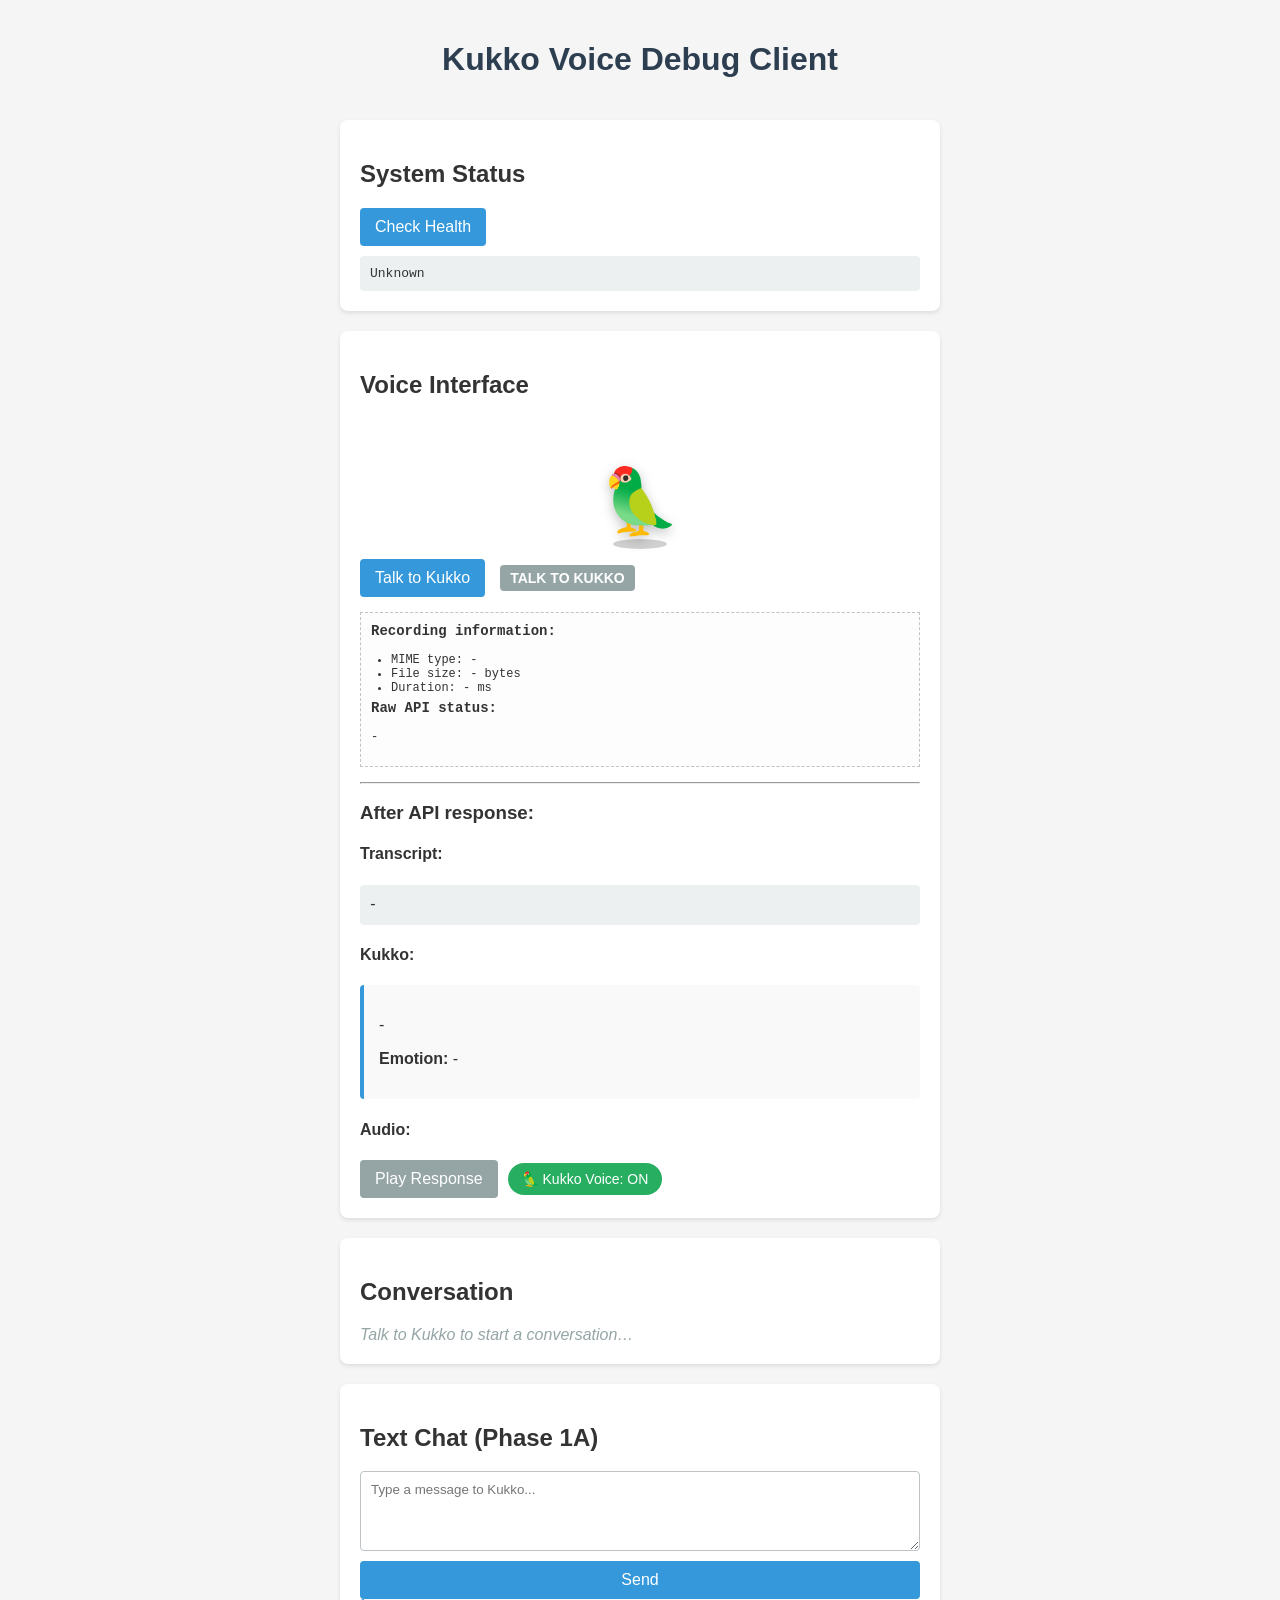
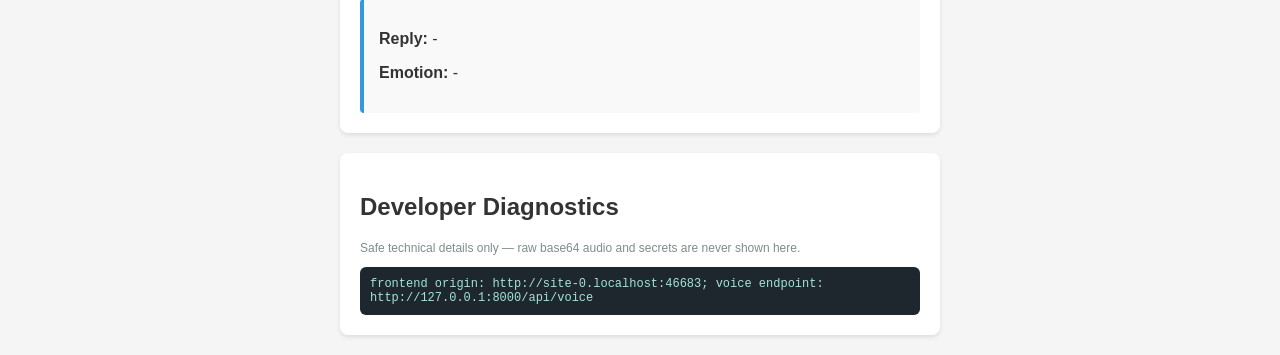
<file: dev/test-client/index.html>
<!DOCTYPE html>
<html lang="en">

<head>
    <meta charset="UTF-8">
    <meta name="viewport" content="width=device-width, initial-scale=1.0">
    <title>Kukko Voice Debug Client</title>
    <link rel="stylesheet" href="style.css">
</head>

<body>
    <div class="container">
        <h1>Kukko Voice Debug Client</h1>

        <div class="card health-section">
            <h2>System Status</h2>
            <button id="health-btn">Check Health</button>
            <div id="health-status" class="status-box">Unknown</div>
        </div>

        <div class="card voice-section">
            <h2>Voice Interface</h2>

            <!-- Kukko character (Part 5): reacts to UI state + emotion via data attributes -->
            <div class="parrot-stage">
                <div id="kukko-parrot" data-state="idle" data-emotion="neutral" aria-live="polite">
                    <span class="parrot-body">🦜</span>
                    <span class="parrot-shadow"></span>
                </div>
            </div>

            <div class="voice-controls">
                <button id="mic-btn">Talk to Kukko</button>
                <button id="record-again-btn" class="hidden">Record Again</button>
                <div id="kukko-state" class="kukko-state state-idle">IDLE</div>
            </div>

            <!-- Voice-specific, user-friendly errors (Part 10) -->
            <div id="voice-error" class="error-box hidden"></div>

            <div class="debug-info">
                <h3>Recording information:</h3>
                <ul>
                    <li>MIME type: <span id="debug-mime">-</span></li>
                    <li>File size: <span id="debug-size">-</span> bytes</li>
                    <li>Duration: <span id="debug-duration">-</span> ms</li>
                </ul>
                <h3>Raw API status:</h3>
                <p id="debug-api-status">-</p>
            </div>

            <hr>

            <h3>After API response:</h3>

            <h4>Transcript:</h4>
            <div class="transcript-box" id="voice-transcript">-</div>

            <h4>Kukko:</h4>
            <div class="response-container">
                <p><span id="voice-reply">-</span></p>
                <p><strong>Emotion:</strong> <span id="voice-emotion">-</span></p>
            </div>

            <h4>Audio:</h4>
            <div class="audio-controls">
                <button id="play-btn" disabled>Play Response</button>
                <button id="kukko-voice-toggle" class="kukko-voice-toggle is-on">🦜 Kukko Voice: ON</button>
                <span id="voice-latency" class="latency-box"></span>
            </div>
        </div>

        <!-- Conversation history (Part 6): full session kept visible -->
        <div class="card conversation-section">
            <h2>Conversation</h2>
            <div id="history-list" class="history-list">
                <div class="history-empty">Talk to Kukko to start a conversation…</div>
            </div>
        </div>

        <div class="card chat-section">
            <h2>Text Chat (Phase 1A)</h2>
            <div class="chat-controls">
                <textarea id="chat-input" placeholder="Type a message to Kukko..."></textarea>
                <button id="chat-btn">Send</button>
            </div>
            <div class="response-container">
                <p><strong>Reply:</strong> <span id="chat-reply">-</span></p>
                <p><strong>Emotion:</strong> <span id="chat-emotion">-</span></p>
            </div>
        </div>

        <div id="error-box" class="error-box hidden"></div>

        <!-- Developer diagnostics (Part 7): kept out of the demo flow -->
        <div class="card debug-section">
            <h2>Developer Diagnostics</h2>
            <p class="debug-note">Safe technical details only — raw base64 audio and secrets are never shown here.</p>
            <div id="debug-log" class="debug-log"></div>
        </div>
    </div>

    <script src="kukko-voice.js"></script>
    <script src="app.js"></script>
</body>

</html>
</file>
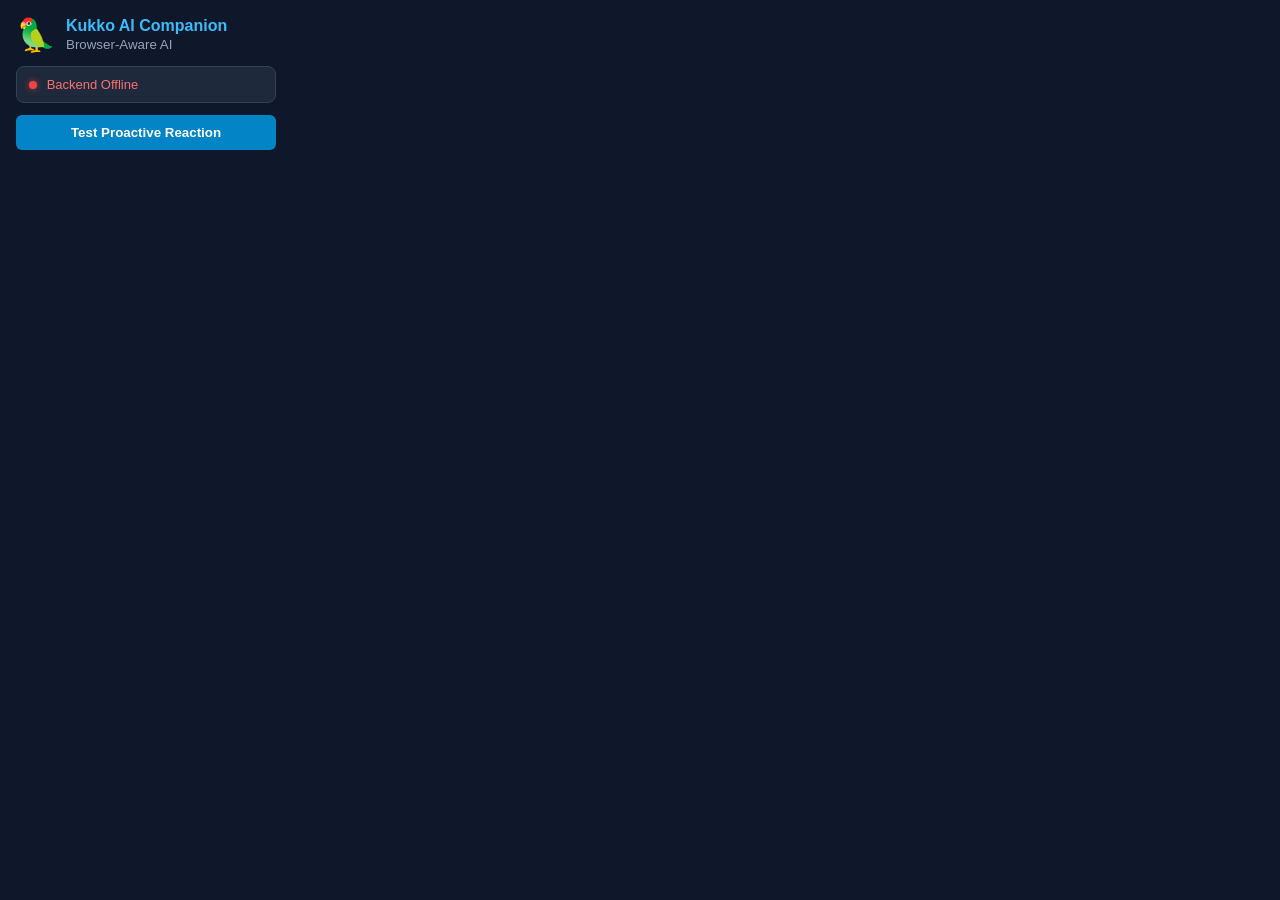
<file: extension/popup.html>
<!DOCTYPE html>
<html lang="en">
<head>
    <meta charset="UTF-8">
    <meta name="viewport" content="width=device-width, initial-scale=1.0">
    <title>Kukko AI Companion</title>
    <style>
        body {
            width: 260px;
            font-family: -apple-system, BlinkMacSystemFont, "Segoe UI", Roboto, sans-serif;
            padding: 16px;
            margin: 0;
            background: #0f172a;
            color: #f8fafc;
        }
        .header {
            display: flex;
            align-items: center;
            gap: 10px;
            margin-bottom: 12px;
        }
        .avatar {
            font-size: 32px;
        }
        h2 {
            margin: 0;
            font-size: 16px;
            color: #38bdf8;
        }
        .status-box {
            background: #1e293b;
            padding: 10px 12px;
            border-radius: 8px;
            font-size: 13px;
            margin-bottom: 12px;
            border: 1px solid #334155;
        }
        .status-indicator {
            display: inline-block;
            width: 8px;
            height: 8px;
            border-radius: 50%;
            background: #94a3b8;
            margin-right: 6px;
            transition: background 0.2s;
        }
        .status-indicator.online {
            background: #22c55e;
            box-shadow: 0 0 6px rgba(34, 197, 94, 0.7);
        }
        .status-indicator.offline {
            background: #ef4444;
            box-shadow: 0 0 6px rgba(239, 68, 68, 0.7);
        }
        button {
            width: 100%;
            padding: 10px;
            background: #0284c7;
            color: white;
            border: none;
            border-radius: 6px;
            font-weight: 600;
            cursor: pointer;
            transition: background 0.2s;
        }
        button:hover {
            background: #0369a1;
        }
    </style>
</head>
<body>
    <div class="header">
        <div class="avatar">🦜</div>
        <div>
            <h2>Kukko AI Companion</h2>
            <small style="color:#94a3b8">Browser-Aware AI</small>
        </div>
    </div>
    <div class="status-box">
        <span class="status-indicator"></span>
        <span id="backend-status">Checking backend...</span>
    </div>
    <button id="check-btn">Test Proactive Reaction</button>
    <script src="popup.js"></script>
</body>
</html>
</file>
<file: dev/test-client/style.css>
body {
    font-family: -apple-system, BlinkMacSystemFont, "Segoe UI", Roboto, Helvetica, Arial, sans-serif;
    background-color: #f5f5f5;
    color: #333;
    max-width: 600px;
    margin: 0 auto;
    padding: 20px;
}

.container {
    display: flex;
    flex-direction: column;
    gap: 20px;
}

h1 {
    text-align: center;
    color: #2c3e50;
}

.card {
    background: #fff;
    border-radius: 8px;
    padding: 20px;
    box-shadow: 0 2px 4px rgba(0,0,0,0.1);
}

button {
    background-color: #3498db;
    color: white;
    border: none;
    padding: 10px 15px;
    border-radius: 4px;
    cursor: pointer;
    font-size: 16px;
    transition: background 0.3s;
}

button:hover {
    background-color: #2980b9;
}

button:disabled {
    background-color: #95a5a6;
    cursor: not-allowed;
}

.status-box {
    margin-top: 10px;
    padding: 10px;
    background-color: #ecf0f1;
    border-radius: 4px;
    font-family: monospace;
}

.chat-controls {
    display: flex;
    flex-direction: column;
    gap: 10px;
}

textarea {
    width: 100%;
    height: 80px;
    padding: 10px;
    border: 1px solid #bdc3c7;
    border-radius: 4px;
    resize: vertical;
    font-family: inherit;
    box-sizing: border-box;
}

.response-container {
    background-color: #f9f9f9;
    padding: 15px;
    border-radius: 4px;
    border-left: 4px solid #3498db;
}

.error-box {
    background-color: #ffcccc;
    color: #cc0000;
    padding: 15px;
    border-radius: 4px;
    border-left: 4px solid #cc0000;
}

.hidden {
    display: none;
}

.voice-controls {
    display: flex;
    align-items: center;
    gap: 15px;
    margin-bottom: 15px;
}

.transcript-box {
    background-color: #ecf0f1;
    padding: 10px;
    border-radius: 4px;
    margin-bottom: 15px;
    min-height: 20px;
    font-style: italic;
}

.kukko-state {
    font-weight: bold;
    padding: 5px 10px;
    border-radius: 4px;
    color: white;
    text-transform: uppercase;
    font-size: 14px;
}

.state-idle { background-color: #95a5a6; }
.state-listening { background-color: #e74c3c; animation: pulse 1s infinite; }
.state-processing { background-color: #f39c12; }
.state-talking { background-color: #2ecc71; }
.state-error { background-color: #c0392b; }

/* Emotion mappings applied to the card */
.emotion-neutral { border: 2px solid transparent; }
.emotion-happy { border: 2px solid #2ecc71; background-color: #eafaf1; }
.emotion-sarcastic { border: 2px solid #9b59b6; background-color: #f5eef8; }
.emotion-annoyed { border: 2px solid #e67e22; background-color: #fdf2e9; }
.emotion-angry { border: 2px solid #c0392b; background-color: #fdedec; }
.emotion-sad { border: 2px solid #5dade2; background-color: #ebf5fb; }
.emotion-excited { border: 2px solid #f1c40f; background-color: #fef9e7; }
.emotion-surprised { border: 2px solid #3498db; background-color: #ebf5fb; }
.emotion-sleepy { border: 2px solid #34495e; background-color: #eaecee; }
.emotion-confused { border: 2px solid #bdc3c7; background-color: #fbfcfc; }
.emotion-thinking { border: 2px solid #f39c12; background-color: #fef5e7; }
.emotion-listening { border: 2px solid #e74c3c; background-color: #fdedec; }
.emotion-talking { border: 2px solid #2ecc71; background-color: #eafaf1; }

.debug-info {
    background: #fdfdfd;
    border: 1px dashed #bdc3c7;
    padding: 10px;
    margin-bottom: 15px;
    font-family: monospace;
    font-size: 12px;
}

.debug-info h3 {
    margin-top: 0;
    font-size: 14px;
}

.debug-info ul {
    margin: 5px 0;
    padding-left: 20px;
}

.audio-controls {
    margin-top: 10px;
    display: flex;
    align-items: center;
    gap: 10px;
    flex-wrap: wrap;
}

/* Kukko Voice toggle button */
.kukko-voice-toggle {
    background-color: #7f8c8d;
    font-size: 14px;
    padding: 8px 14px;
    border-radius: 20px;
    transition: background 0.25s, transform 0.15s;
}

.kukko-voice-toggle.is-on {
    background-color: #27ae60;
}

.kukko-voice-toggle:hover {
    transform: scale(1.04);
    background-color: #229954;
}

.kukku-voice-toggle.is-on:hover {
    background-color: #229954;
}

.kukko-voice-toggle:not(.is-on):hover {
    background-color: #6c7a7d;
}

@keyframes pulse {
    0% { opacity: 1; }
    50% { opacity: 0.6; }
    100% { opacity: 1; }
}

/* ============================================================
   KUKKO CHARACTER (Part 5) — data-attribute driven states
   ============================================================ */
.parrot-stage {
    display: flex;
    justify-content: center;
    align-items: flex-end;
    height: 130px;
    margin-bottom: 10px;
}

#kukko-parrot {
    position: relative;
    display: flex;
    flex-direction: column;
    align-items: center;
    transform-origin: 50% 90%;
}

.parrot-body {
    font-size: 64px;
    line-height: 1;
    display: inline-block;
    filter: drop-shadow(0 4px 6px rgba(0, 0, 0, 0.25));
}

.parrot-shadow {
    width: 54px;
    height: 10px;
    margin-top: 6px;
    background: rgba(0, 0, 0, 0.18);
    border-radius: 50%;
}

/* --- State animations --- */
#kukko-parrot[data-state="idle"] .parrot-body { animation: idle-float 3s ease-in-out infinite; }
#kukko-parrot[data-state="listening"] .parrot-body { animation: listen-tilt 0.9s ease-in-out infinite; }
#kukko-parrot[data-state="processing"] .parrot-body { animation: think-wobble 1.1s ease-in-out infinite; }
#kukko-parrot[data-state="talking"] .parrot-body { animation: talk-bob 0.45s ease-in-out infinite; }
#kukko-parrot[data-state="error"] .parrot-body { animation: shake 0.4s ease-in-out 2; }

@keyframes idle-float {
    0%, 100% { transform: translateY(0); }
    50% { transform: translateY(-6px); }
}
@keyframes listen-tilt {
    0%, 100% { transform: rotate(-6deg); }
    50% { transform: rotate(6deg); }
}
@keyframes think-wobble {
    0%, 100% { transform: rotate(-3deg) translateY(0); }
    50% { transform: rotate(3deg) translateY(-3px); }
}
@keyframes talk-bob {
    0%, 100% { transform: translateY(0) scale(1); }
    50% { transform: translateY(-5px) scale(1.04); }
}
@keyframes shake {
    0%, 100% { transform: translateX(0); }
    25% { transform: translateX(-6px); }
    75% { transform: translateX(6px); }
}

/* --- Emotion overlays (Part 4) — lightweight, state animations still apply --- */
#kukko-parrot[data-state="idle"][data-emotion="happy"] .parrot-body { animation: emotion-bounce 0.7s ease-in-out infinite; }
#kukko-parrot[data-state="idle"][data-emotion="excited"] .parrot-body { animation: emotion-bounce 0.5s ease-in-out infinite; }
#kukko-parrot[data-state="idle"][data-emotion="angry"] .parrot-body,
#kukko-parrot[data-state="idle"][data-emotion="annoyed"] .parrot-body { animation: emotion-shake 0.5s ease-in-out infinite; }
#kukko-parrot[data-state="idle"][data-emotion="sleepy"] .parrot-body { animation: idle-float 5s ease-in-out infinite; filter: grayscale(0.5) brightness(0.9); }
#kukko-parrot[data-state="idle"][data-emotion="surprised"] .parrot-body { animation: emotion-pop 0.6s ease-in-out infinite; }
#kukko-parrot[data-emotion="sad"] .parrot-body { filter: grayscale(0.4) brightness(0.92); }
#kukko-parrot[data-state="idle"][data-emotion="sarcastic"] .parrot-body { animation: think-wobble 1.6s ease-in-out infinite; }
#kukko-parrot[data-state="idle"][data-emotion="confused"] .parrot-body { animation: think-wobble 1.4s ease-in-out infinite; }

@keyframes emotion-bounce {
    0%, 100% { transform: translateY(0); }
    50% { transform: translateY(-10px); }
}
@keyframes emotion-shake {
    0%, 100% { transform: rotate(-5deg); }
    50% { transform: rotate(5deg); }
}
@keyframes emotion-pop {
    0%, 100% { transform: scale(1); }
    40% { transform: scale(1.18); }
}

/* ============================================================
   CONVERSATION HISTORY (Part 6)
   ============================================================ */
.conversation-section .history-list {
    max-height: 260px;
    overflow-y: auto;
    display: flex;
    flex-direction: column;
    gap: 8px;
}

.history-empty { color: #95a5a6; font-style: italic; }

.history-entry {
    padding: 8px 12px;
    border-radius: 6px;
    background: #f4f6f7;
}

.history-user { border-left: 4px solid #3498db; }
.history-kukko { border-left: 4px solid #27ae60; }

.history-label { font-weight: bold; margin-right: 8px; font-size: 12px; color: #566573; }
.history-emotion { margin-left: 8px; font-size: 12px; color: #7f8c8d; }
.history-text { white-space: pre-wrap; word-break: break-word; }

/* ============================================================
   MISC: latency, busy mic, debug log
   ============================================================ */
.latency-box {
    font-family: monospace;
    font-size: 13px;
    color: #566573;
}

#mic-btn.is-busy {
    background-color: #95a5a6;
    cursor: not-allowed;
}

#voice-error { margin-bottom: 15px; }

.debug-section .debug-note {
    font-size: 12px;
    color: #7f8c8d;
    margin-top: 0;
}

.debug-log {
    background: #1e272e;
    color: #a3e4d7;
    font-family: monospace;
    font-size: 12px;
    padding: 10px;
    border-radius: 6px;
    max-height: 140px;
    overflow-y: auto;
}

.debug-log:empty::after { content: "(no events yet)"; color: #566573; }
</file>
